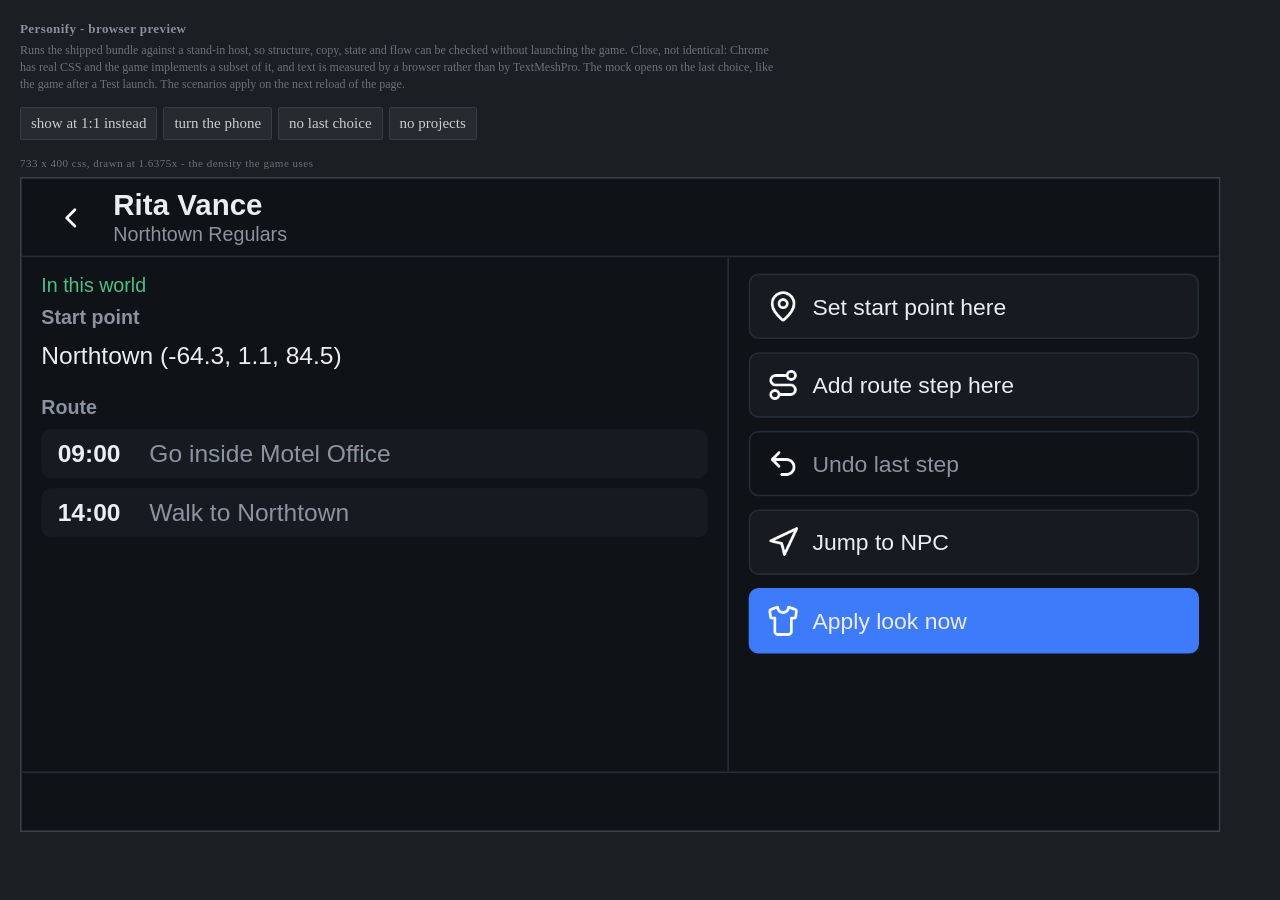
<file: Assets/phone/preview.html>
<!doctype html>
<!-- Browser preview of the Personify phone app. Serve this folder over http and open this file; the shell files
     (sideload-preview.*, dom-surface.js, globals.js) are copies from Workspace/tools/sideload-preview. -->
<html lang="en">
<head>
<meta charset="utf-8">
<link rel="stylesheet" href="sideload-preview.css">
</head>
<body>
<script type="module">
import { mount } from './sideload-preview.js';
import { call, ready, scenarios } from './s1-mock.js';

mount({
  title: 'Personify',
  appId: 'personify-phone',
  background: '#0F1216',
  accent: '#3E7BFA',
  note: 'The mock opens on the last choice, like the game after a Test launch. The scenarios apply on the next reload of the page.',
  call,
  ready,
  scenarios,
});
</script>
</body>
</html>
</file>
<file: Assets/phone/sideload-preview.css>
/* The Sideload renderer's own defaults, restated for a browser.
   Generated numbers are checked against the engine by Workspace/Tests/Sideload.Tests/PreviewShellTests.cs.

   Put `data-sideload` on whatever element holds the app - `#viewport` in a desktop preview shell, `<body>` on a
   page served to a phone - and everything below applies inside it. One file, both hosts.

   Every rule is wrapped in :where() so it carries ZERO specificity. That part is load-bearing: written plainly,
   `[data-sideload] *` would outrank every class selector in an app's stylesheet and the app's own
   `flex-direction: row` would never win. */


/* --- the box model ------------------------------------------------------------------------------------------ */

/* In this engine EVERY element is a flex container, the default direction is column, and border-box is always in
   force (Sideload/Css/ComputedStyle.cs). None of those three is true in CSS, and without them the browser lays out
   every box on the page differently from the game.

   `position: relative` is here because an absolutely positioned child in the engine is placed against its DIRECT
   parent's padding box, always - every box is a containing block there, whether or not it says `position`
   (FlexLayout.cs:142 and :261). A browser walks up to the nearest positioned ancestor instead, so without this an
   overlay pinned to a card lands on whatever container happens to be positioned. Declaring it costs nothing else:
   a relative box with no insets sits exactly where it would have sat, in the browser and in the engine alike. */
:where([data-sideload], [data-sideload] *) {
  display: flex;
  flex-direction: column;
  box-sizing: border-box;
  position: relative;
  margin: 0;
  padding: 0;
  border: 0;
  min-width: 0;
  min-height: 0;

  /* The engine's automatic minimum in a COLUMN is the item's own content height, and when a box declares a height
     that declared height IS the floor (FlexLayout.cs AutomaticMinimum). So a list of 92px rows stays 92px and
     scrolls. A browser floors at min-content instead and squeezed the same list into twenty overlapping lines.
     Zero shrink restores the engine's rule; an app that genuinely wants an item to give way says `flex-shrink` or
     `flex: 1` itself and beats this at any specificity.

     In a ROW the engine floors at zero, which is the opposite of a browser - there the preview will show an
     overflow the game squeezes away instead. Overflowing visibly is the better half of that trade. */
  flex-shrink: 0;

  /* `align-content` is not implemented; wrapped lines pack from the cross start (FlexLayout.cs:14). */
  align-content: flex-start;
}

/* A scroll container is the one box the engine DOES shrink below its content, precisely because it can scroll
   (AutomaticMinimum returns zero for it). Give it back what the rule above took away, or the one box meant to
   soak up the overflow is the one box that cannot.

   CSS cannot ask "does this element have overflow set", only whether it says so inline - hence the class names,
   which are the ones the shipped bundles already use. A page with its own name for a scroll box adds it here or
   writes `flex-shrink: 1` on it directly. */
:where([data-sideload] [style*="overflow"],
       [data-sideload] .scroll, [data-sideload] .rows, [data-sideload] .messages, [data-sideload] .list) {
  flex-shrink: 1;
  min-height: 0;
}


/* --- runs of text ------------------------------------------------------------------------------------------- */

/* The engine folds an element that holds text of its own plus inline children into ONE TextMeshPro string, with
   each child's colour as a tag (Dom/DomBuilder.cs CompileInline). So `Price: <span>$12</span>` is one line. In a
   browser the flex default above would make the span its own item and stack the price under the sentence; marking
   it inline puts it back in the same anonymous flex item as the text beside it, which is one line again.

   The limit, and it is worth knowing: the engine only folds when the element has DIRECT TEXT of its own. A bar
   holding nothing but two spans has two flex items and stacks them in a column - here they stay on one line.
   There is no selector for "my parent has a text node", so the preview's own checker names those elements at
   runtime instead. */
:where([data-sideload] span, [data-sideload] b, [data-sideload] strong, [data-sideload] i, [data-sideload] em,
       [data-sideload] u, [data-sideload] small, [data-sideload] code, [data-sideload] a) {
  display: inline;
}


/* --- controls ----------------------------------------------------------------------------------------------- */

/* `display: flex` is restated here and that is the whole point of the rule. This block carries the same zero
   specificity as the box-model rule and sits after it, so a `display: block` in this position quietly takes every
   button, input and select back out of flex layout - in the browser only. The engine makes no exception for a
   control, so a button laid out as a row was a row in the game and a stack of blocks in the preview: captions
   centred instead of left, trailing icons dropped below the field they belong in. */
:where([data-sideload] input, [data-sideload] button, [data-sideload] textarea, [data-sideload] select) {
  appearance: none;
  -webkit-appearance: none;
  background: none;
  font: inherit;
  color: inherit;
  text-align: inherit;
  outline: none;
  display: flex;
}

:where([data-sideload] button) { cursor: pointer; }

/* The engine draws an image as its own box and never scales it down to its container. */
:where([data-sideload] img) { display: block; max-width: none; }


/* --- the inherited initial values ---------------------------------------------------------------------------- */

/* From Sideload/Css/ComputedStyle.cs, set once on the root and inherited from there. Never restated per element: a
   `:where([data-sideload] *)` rule would look harmless and would in fact break inheritance, resetting every child
   whose parent had chosen something else.

   A browser's own defaults are 16px, `normal` line-height and black text. All three are visibly wrong here - a
   page written against a 15px base comes out about 7% larger in the preview, and dark-on-dark text is unreadable. */
:where([data-sideload]) {
  font-size: 15px;      /* ComputedStyle.FontSize */
  line-height: 1.2;     /* ResolvedLineHeight, when line-height is unset */
  color: #ECEDF1;       /* ComputedStyle.Color */
  font-weight: 400;     /* ComputedStyle.FontWeight */
  text-align: left;     /* ComputedStyle.TextAlign */

  /* `game-ui` is the family name the bundles ask for. In the game it resolves to the Open Sans cuts the phone
     itself uses (Sideload/Paint/TextSupport.cs). Standing in with whatever the device has is not close enough:
     Segoe UI at the same size runs about a sixth wider, which moves every wrap and every measured position. */
  font-family: game-ui, "Open Sans", "Segoe UI", Roboto, Arial, sans-serif;
  -webkit-font-smoothing: antialiased;
}

/* Scrollbars stay hidden so the preview and the game still look alike - the engine draws none. */
:where([data-sideload] *) { scrollbar-width: none; }
:where([data-sideload]) ::-webkit-scrollbar { width: 0; height: 0; }
</file>
